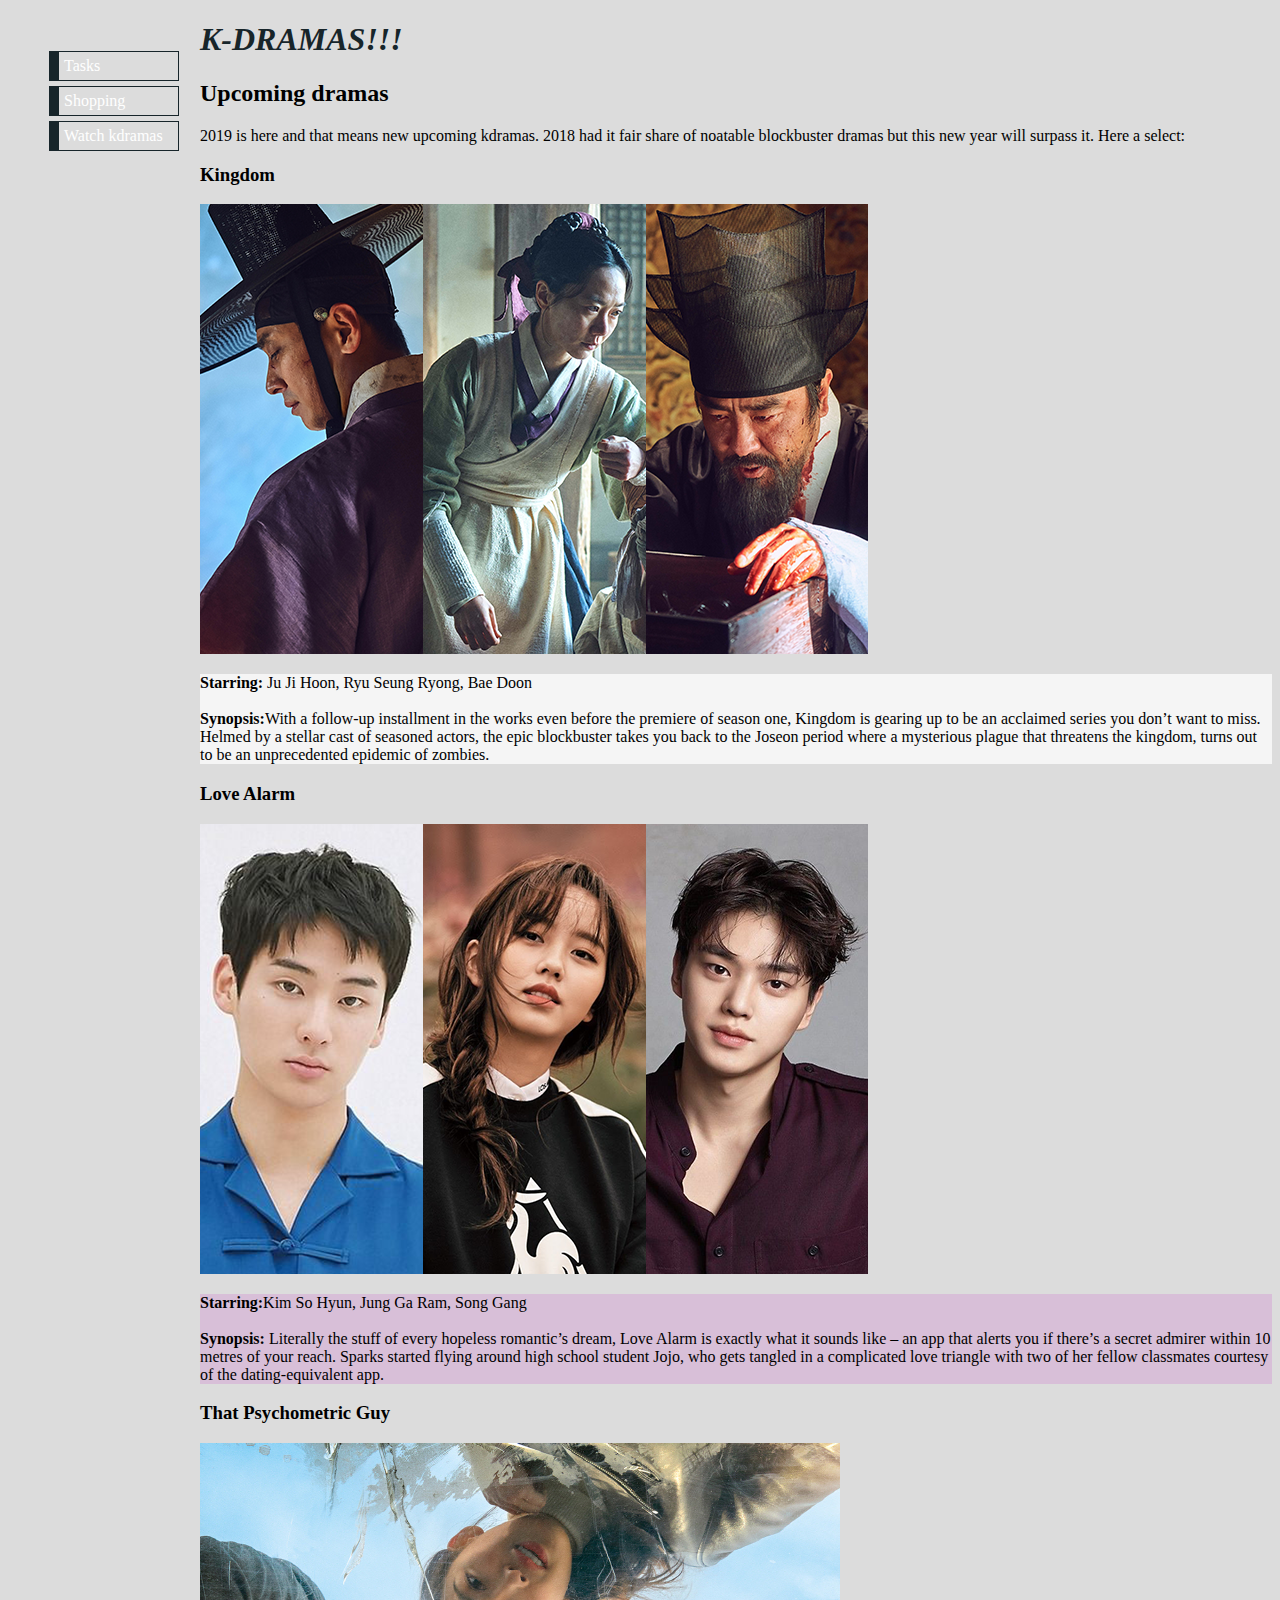
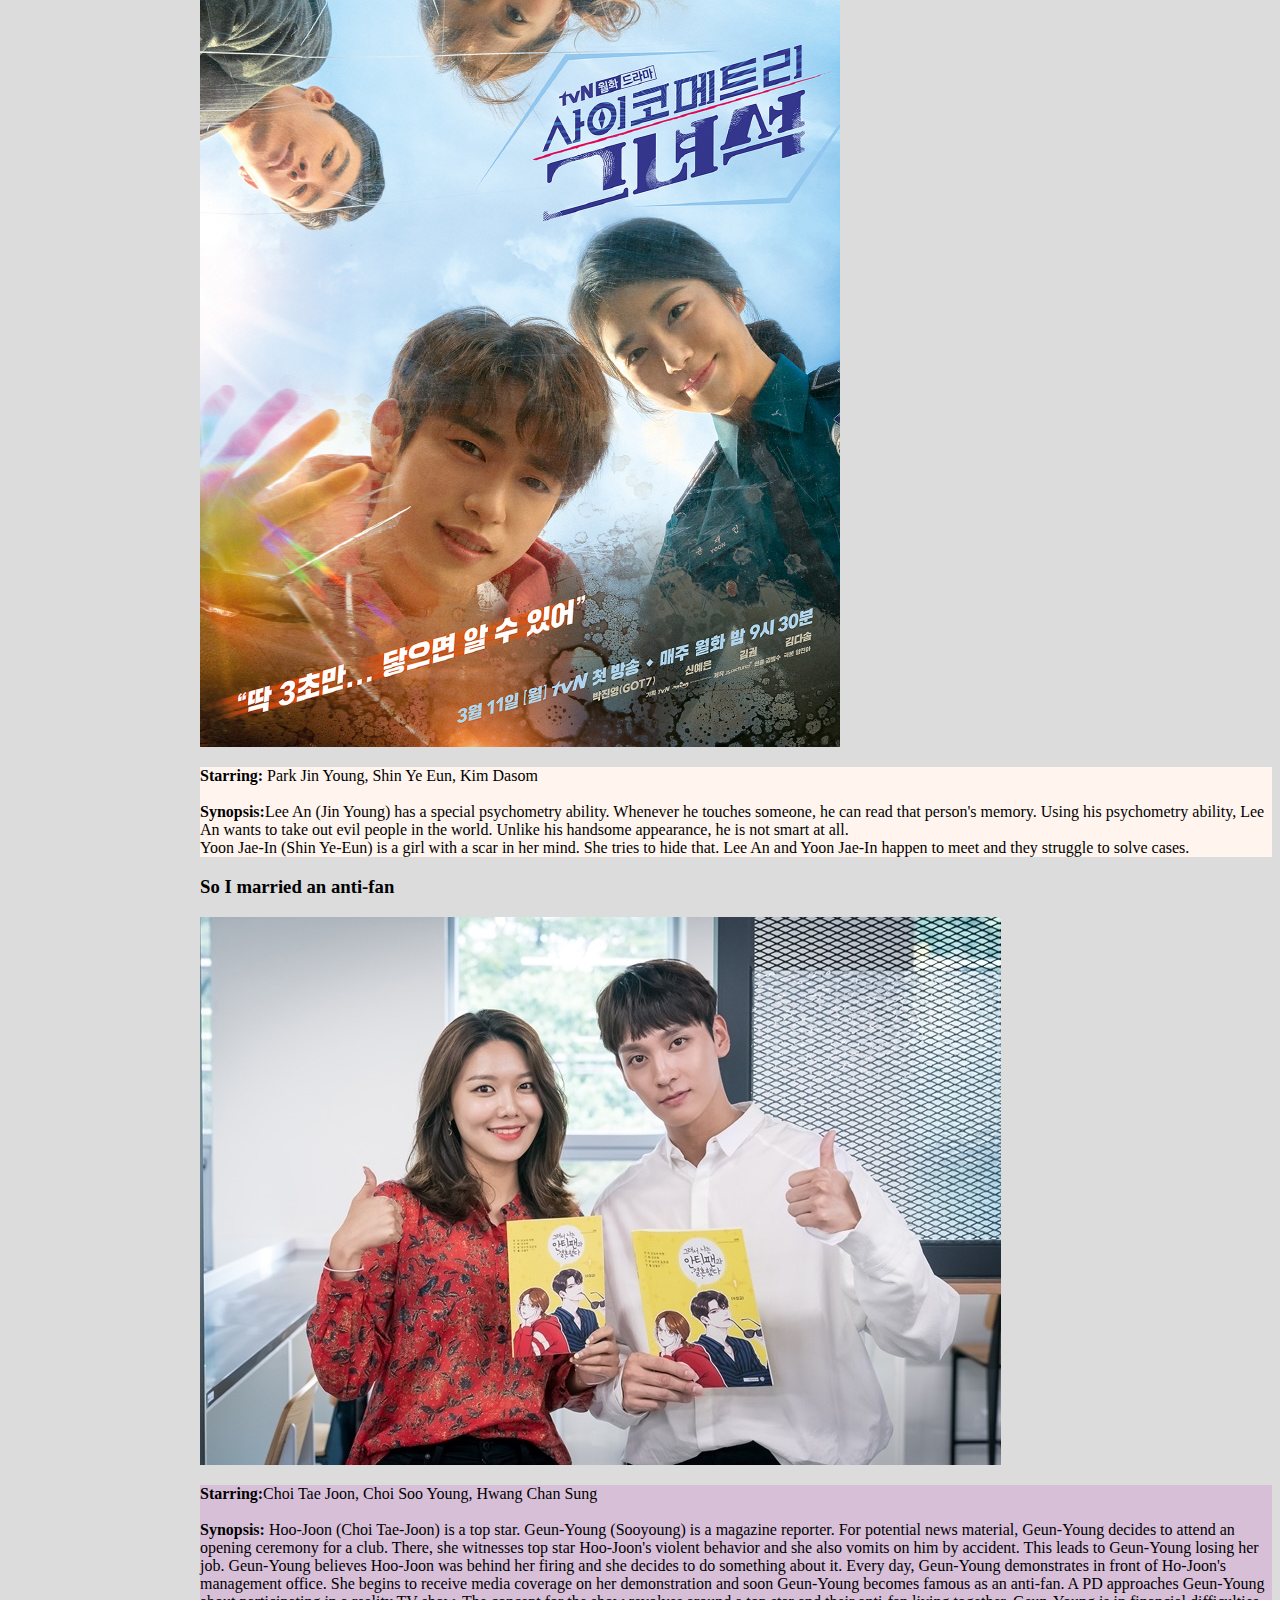
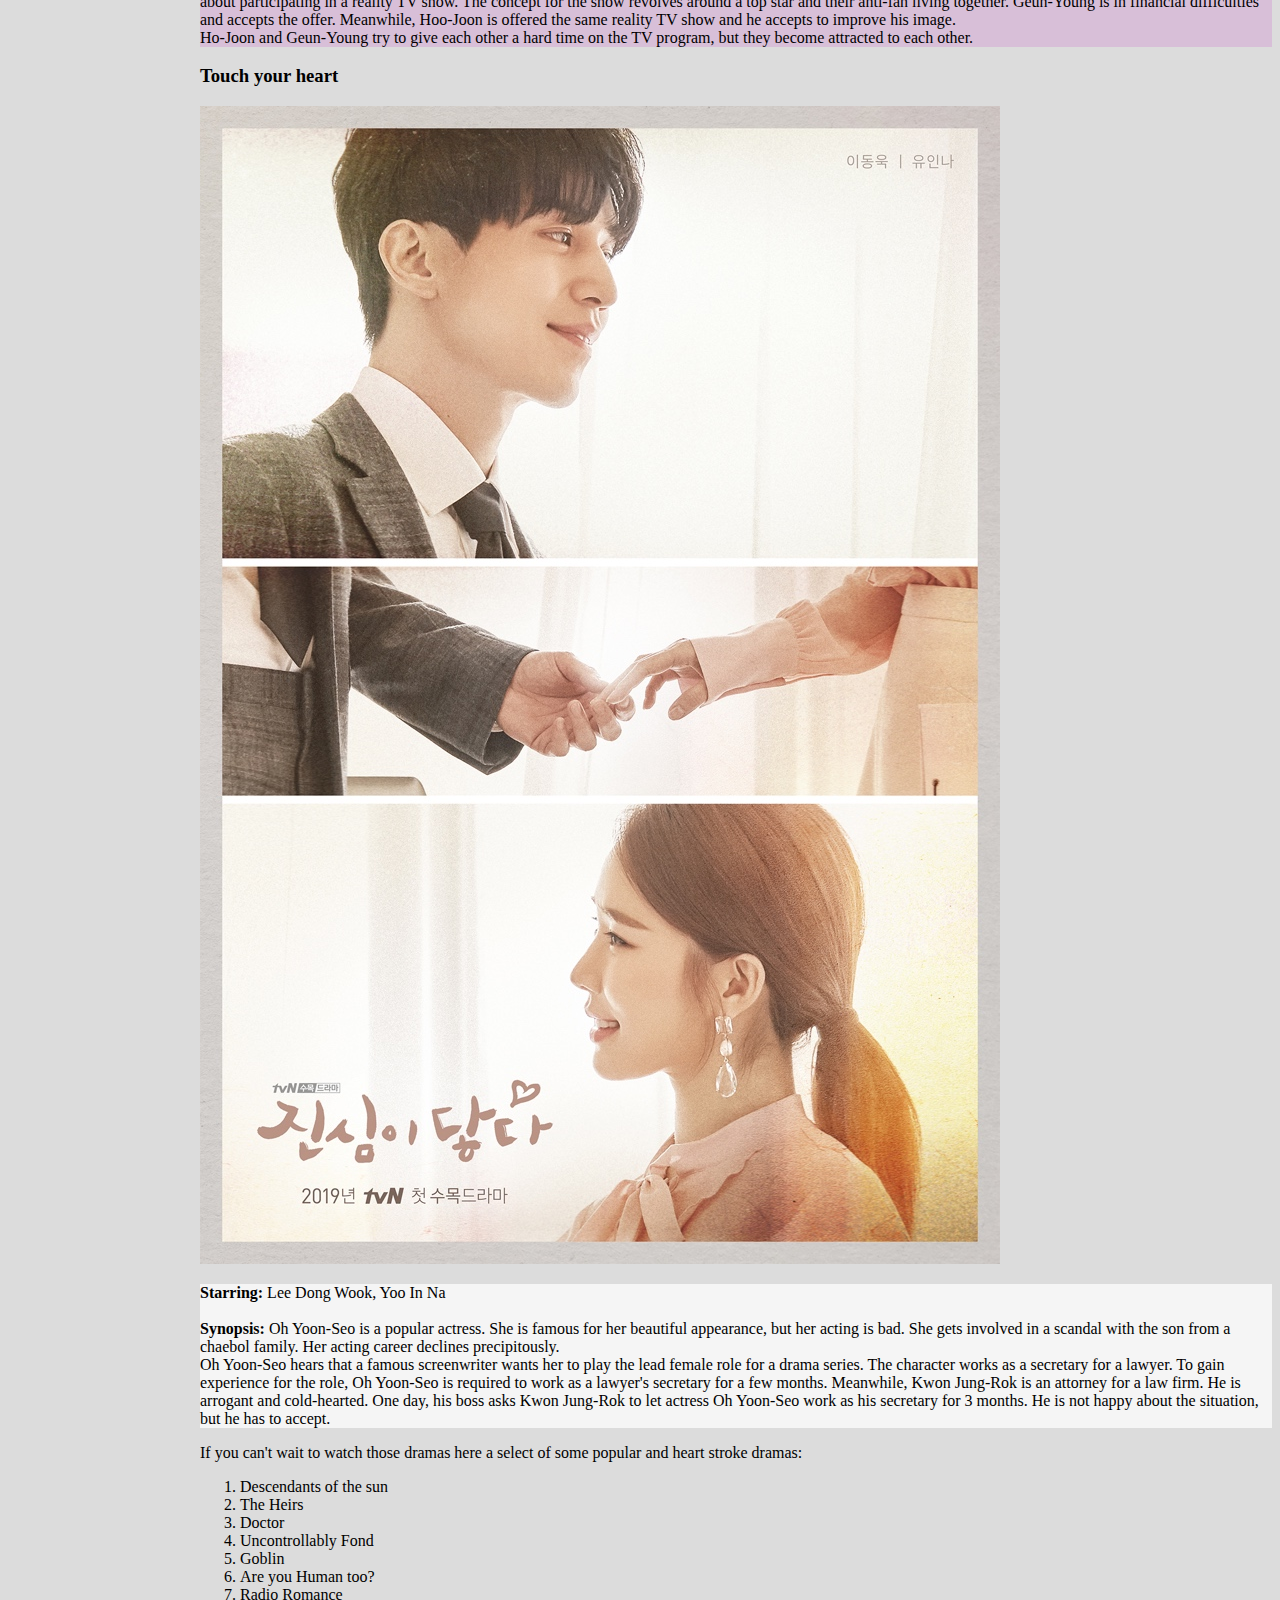
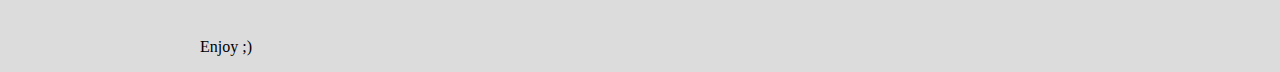
<file: index.html>
<!DOCTYPE html>
<html>
  <head>
    <meta charset="utf-8">
    <link rel="stylesheet" type="text/css" href="style.css">
    <ul class="navbar">
    	<!--<li><a href="index.html">Home</a></li>-->
      <li><a href="tasks.html">Tasks</a></li>
    	<li><a href="shopping.html">Shopping</a></li>
    	<li><a href="https://www.ondramanice.ch/">Watch kdramas</a></li>
    </ul>
    <h1>K-DRAMAS!!!</h1>
  </head>
  <body>
    <h2>Upcoming dramas</h2>
    2019 is here and that means new upcoming kdramas. 2018 had it fair share of noatable blockbuster dramas but this new year will surpass it. 
    Here a select:
    <h3>Kingdom</h3>
      <p><img src="kingdom.png" ></p>
    <div class="firstP">      
      <p><strong>Starring: </strong> Ju Ji Hoon, Ryu Seung Ryong, Bae Doon
    <br><br><strong>Synopsis:</strong>With a follow-up installment in the works even before the premiere of season one, Kingdom is gearing up to be an acclaimed series you don’t want to miss. Helmed by a stellar cast of seasoned actors, the epic blockbuster takes you back to the Joseon period where a mysterious plague that threatens the kingdom, turns out to be an unprecedented epidemic of zombies.</p>
    </div>
    <h3>Love Alarm</h3>
    <img src="love_alarm.png">
    <div class="secondP">
    <p><strong>Starring:</strong>Kim So Hyun, Jung Ga Ram, Song Gang
    <br><br><strong>Synopsis: </strong>Literally the stuff of every hopeless romantic’s dream, Love Alarm is exactly what it sounds like – an app that alerts you if there’s a secret admirer within 10 metres of your reach. Sparks started flying around high school student Jojo, who gets tangled in a complicated love triangle with two of her fellow classmates courtesy of the dating-equivalent app.</p>
  </div>
  <h3>That Psychometric Guy</h3>
  <p><img src="psychometric.jpg"></p>
    <div class="thirdP">
      <p><strong>Starring: </strong>Park Jin Young, Shin Ye Eun, Kim Dasom
    <br><br><strong>Synopsis:</strong>Lee An (Jin Young) has a special psychometry ability. Whenever he touches someone, he can read that person's memory. Using his psychometry ability, Lee An wants to take out evil people in the world. Unlike his handsome appearance, he is not smart at all.
    <br>Yoon Jae-In (Shin Ye-Eun) is a girl with a scar in her mind. She tries to hide that. Lee An and Yoon Jae-In happen to meet and they struggle to solve cases.</p>
    </div>
    <h3>So I married an anti-fan</h3>
    <img src="anti_fan.jpg">
    <div class="secondP">
      <p><strong>Starring:</strong>Choi Tae Joon, Choi Soo Young, Hwang Chan Sung
        <br><br><strong>Synopsis:</strong>
        Hoo-Joon (Choi Tae-Joon) is a top star. Geun-Young (Sooyoung) is a magazine reporter. For potential news material, Geun-Young decides to attend an opening ceremony for a club. There, she witnesses top star Hoo-Joon's violent behavior and she also vomits on him by accident. This leads to Geun-Young losing her job. Geun-Young believes Hoo-Joon was behind her firing and she decides to do something about it. Every day, Geun-Young demonstrates in front of Ho-Joon's management office. She begins to receive media coverage on her demonstration and soon Geun-Young becomes famous as an anti-fan. A PD approaches Geun-Young about participating in a reality TV show. The concept for the show revolves around a top star and their anti-fan living together. Geun-Young is in financial difficulties and accepts the offer. Meanwhile, Hoo-Joon is offered the same reality TV show and he accepts to improve his image.
        <br>Ho-Joon and Geun-Young try to give each other a hard time on the TV program, but they become attracted to each other.
      </p>
    </div>
    <h3>Touch your heart</h3>
    <img src="heart.jpg">
    <div class="firstP">
      <p><strong>Starring:</strong> Lee Dong Wook, Yoo In Na
      <br><br><strong>Synopsis:</strong>
        Oh Yoon-Seo is a popular actress. She is famous for her beautiful appearance, but her acting is bad. She gets involved in a scandal with the son from a chaebol family. Her acting career declines precipitously.
        <br>Oh Yoon-Seo hears that a famous screenwriter wants her to play the lead female role for a drama series. The character works as a secretary for a lawyer. To gain experience for the role, Oh Yoon-Seo is required to work as a lawyer's secretary for a few months. Meanwhile, Kwon Jung-Rok is an attorney for a law firm. He is arrogant and cold-hearted. One day, his boss asks Kwon Jung-Rok to let actress Oh Yoon-Seo work as his secretary for 3 months. He is not happy about the situation, but he has to accept.
      </p>
    </div>
    <div>
      <p>If you can't wait to watch those dramas here a select of some popular and heart stroke dramas:
        <ol>
          <li>Descendants of the sun</li>
          <li>The Heirs</li>
          <li>Doctor</li>
          <li>Uncontrollably Fond</li>
          <li>Goblin</li>
          <li>Are you Human too?</li>
          <li>Radio Romance</li>
        </ol>
        <br>Enjoy ;)
      </p>
    </div>
  </body>
</html>
</file>
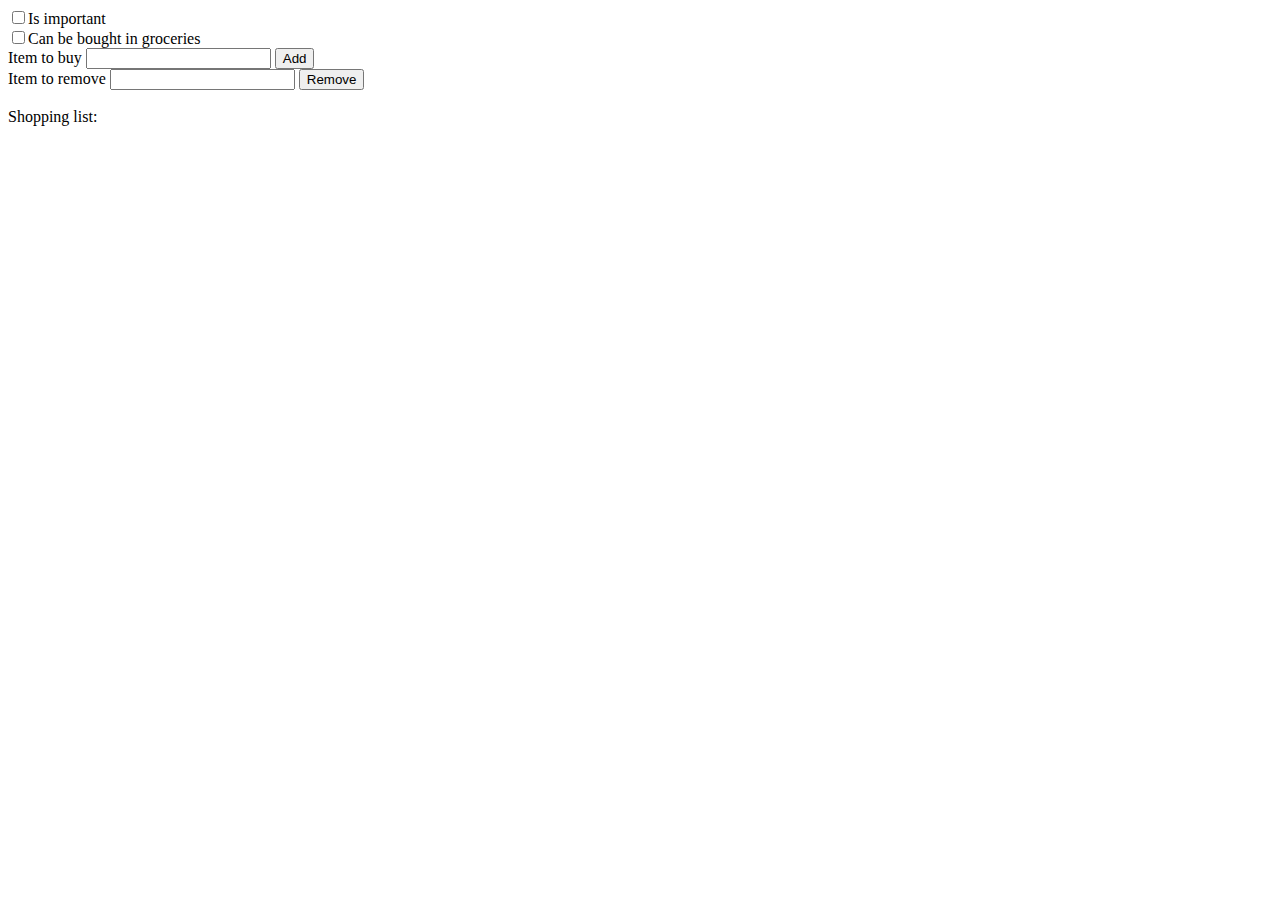
<file: shopping.html>
<!DOCTYPE html>
<html>
<head></head>
<body>

	<div>
		<label><input type= "checkbox" id="important">Is important		
		</label>
	</div>
	<div>
		<label><input type= "checkbox" id="buy">Can be bought in groceries
		</label>
	</div>
	<div>
		<label>Item to buy</label>
		<input id="items" type="text">
		<button  onclick="addItem()">Add</button>
	</div>
	<div>
		<label>Item to remove</label>
		<input type="number" id="myNumber">
		<button onclick="removeItem()">Remove</button>
	</div>
	<div>
		<br>Shopping list:
			<ul id="list"></ul>
	</div>	

<script src="script.js"></script>
</body>
</html>
</file>
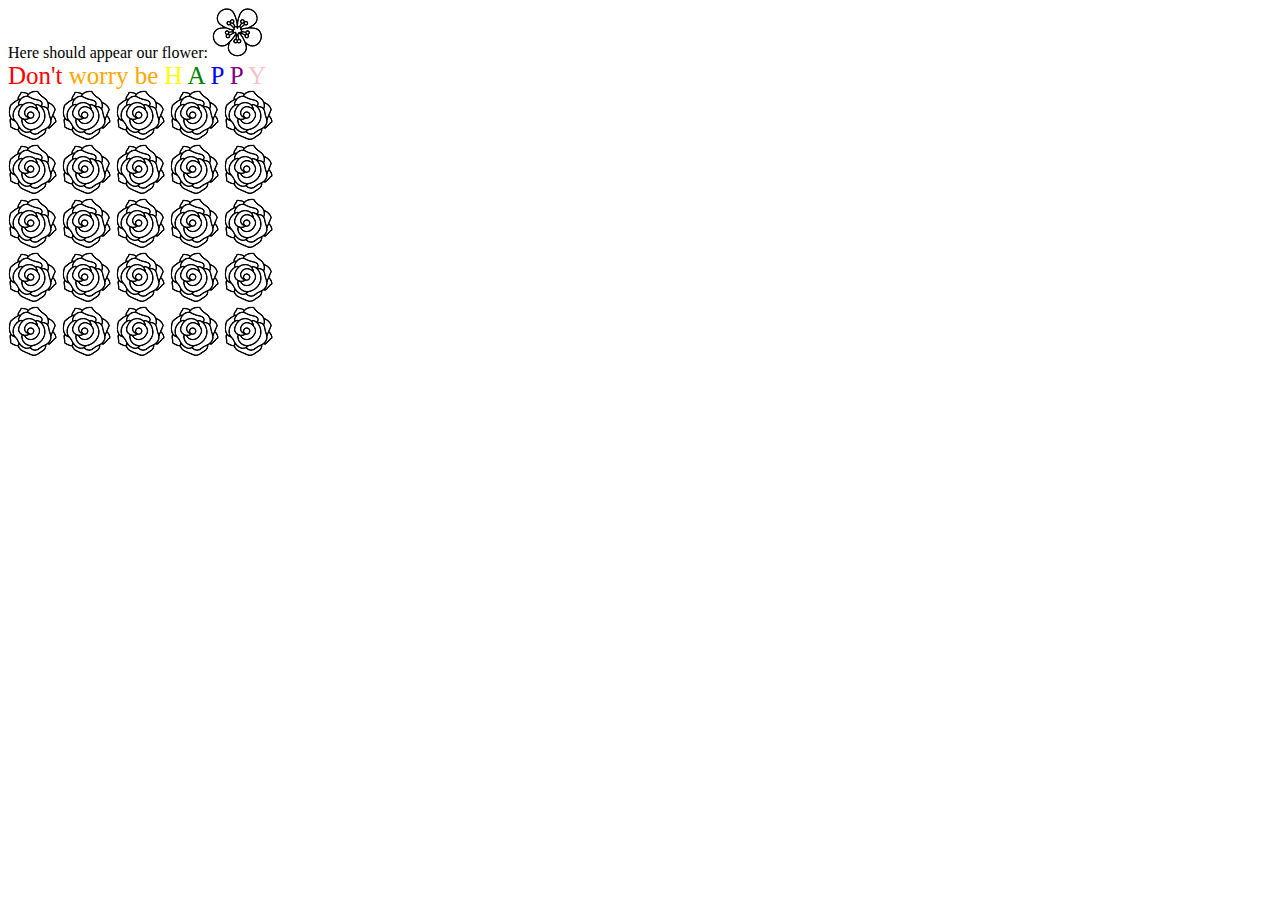
<file: tasks.html>
<!DOCTYPE html>
<html>
<head></head>
<body onload="init()">
	<div>
		<span id="new_element">
			Here should appear our 	flower:
		</span>
	</div>
	<div>
	<span id="rainbow" style="font-size: 25px;">
		<span>Don't</span>
		<span>worry be</span>
		<span>H</span>
		<span>A</span>
		<span>P</span>
		<span>P</span>
		<span>Y</span>
	</span>
</div>
    <div id="event">
    	<div>
	    	<img src="flower1.png">
	    	<img src="flower1.png">
	    	<img src="flower1.png">
	    	<img src="flower1.png">
	    	<img src="flower1.png">
    	</div>
    	<div>
	    	<img src="flower1.png">
	    	<img src="flower1.png">
	    	<img src="flower1.png">
	    	<img src="flower1.png">
	    	<img src="flower1.png">
    	</div>
    	<div>
	    	<img src="flower1.png">
	    	<img src="flower1.png">
	    	<img src="flower1.png">
	    	<img src="flower1.png">
	    	<img src="flower1.png">
    	</div>
    	<div>
	    	<img src="flower1.png">
	    	<img src="flower1.png">
	    	<img src="flower1.png">
	    	<img src="flower1.png">
	    	<img src="flower1.png">
    	</div>
    	<div>
	    	<img src="flower1.png">
	    	<img src="flower1.png">
	    	<img src="flower1.png">
	    	<img src="flower1.png">
	    	<img src="flower1.png">
    	</div>
    </div>
	<script src="script.js"></script>
</body>
</html>
</file>
<file: style.css>
body {
  margin-left: 200px;
  background-color: gainsboro;
  color: black;
}
div.firstP p{
  background-color:  whitesmoke;
}
div.secondP p{
  background-color: thistle;
}
div.thirdP p{
  background-color: seashell;
}
ul.navbar {
  position: absolute;
  top: 30px;
  left: 9px;
  width: 130px;
  list-style-type: none;
}
h1 {
  color: #17252a;
  font-style: italic;

}
ul.navbar li {
  margin: 5px 0;
  padding: 5px;
  border-right: 1px solid #17252a;
  border-top: 1px solid #17252a;
  border-left: 10px solid #17252a;
  border-bottom: 1px solid #17252a;
}

ul.navbar a {
  text-decoration: none;
}
a:link{
  color: white;
}
a:visited{
  color: white;
}
</file>
